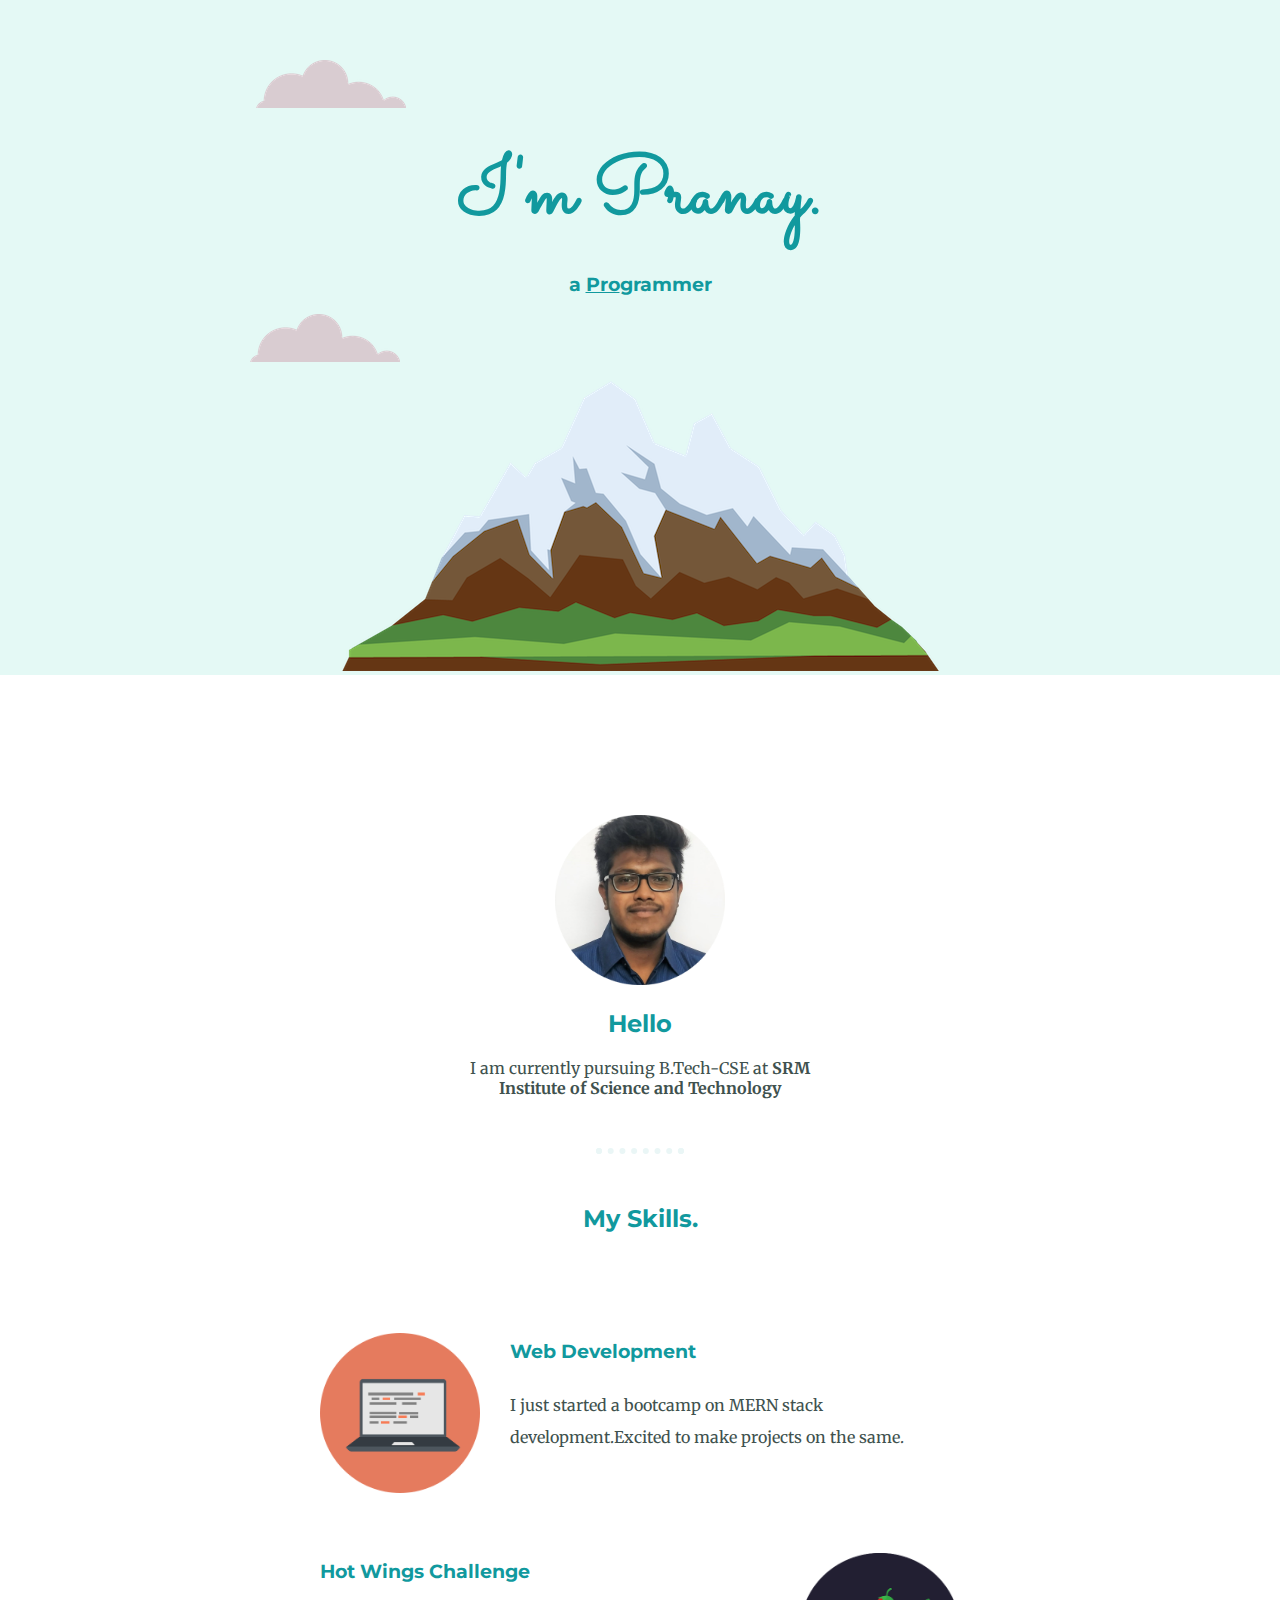
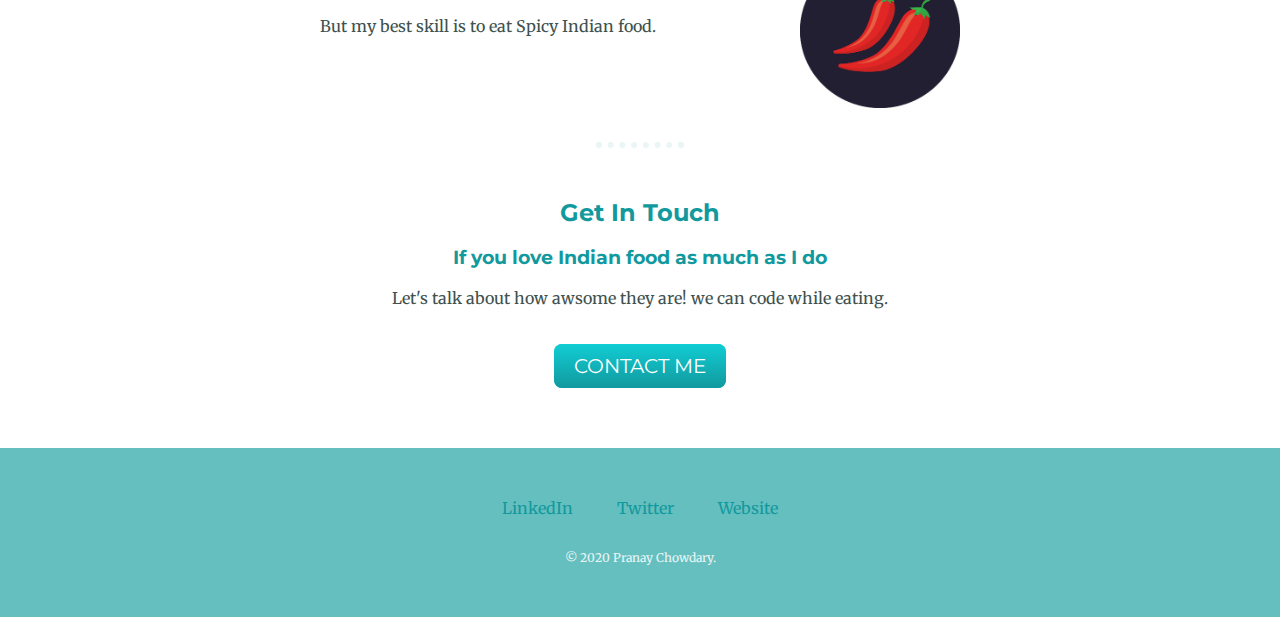
<file: index.html>
<!DOCTYPE html>
<html lang="en">
  <head>
    <meta charset="UTF-8" />
    <meta name="viewport" content="width=device-width, initial-scale=1.0" />
    <link rel="stylesheet" href="style.css" />
    <link
      rel="icon"
      href="https://encrypted-tbn0.gstatic.com/images?q=tbn:ANd9GcQVmbAXpXtojxzsDAoWM87Pkdp5Djw4nnFG5Q&usqp=CAU"
    />
    <link rel="preconnect" href="https://fonts.gstatic.com" />
    <link
      href="https://fonts.googleapis.com/css2?family=Merriweather:wght@300&family=Montserrat&family=Sacramento&display=swap"
      rel="stylesheet"
    />
    <title>Pranay Chowdary</title>
  </head>
  <body>
    <div class="top-container">
      <img class="top-cloud" src="cloud.png" alt="cloud" />
      <div class="name">
        <h1>I'm Pranay.</h1>
        <h3>a <span class="pro">Pro</span>grammer</h3>
      </div>
      <img class="bottom-cloud" src="cloud.png" alt="cloud" />
      <img src="mountain.png" alt="mountain" />
    </div>

    <div class="middle-container">
      <div class="profile">
        <img src="circle-cropped.png" alt="Pranay" width="170" />
        <h2>Hello</h2>
        <p>
          I am currently pursuing B.Tech-CSE at
          <b>SRM Institute of Science and Technology</b>
        </p>
      </div>
      <hr />
      <div class="skills">
        <h2>My Skills.</h2>
        <div class="skill-row">
          <img class="computer-img" src="computer.png" alt="" />
          <h3>Web Development</h3>
          <p>
            I just started a bootcamp on MERN stack development.Excited to make
            projects on the same.
          </p>
        </div>
        <div class="skill-row">
          <img class="chilli-img" src="chillies.png" alt="" />
          <h3>Hot Wings Challenge</h3>
          <p>But my best skill is to eat Spicy Indian food.</p>
        </div>
      </div>
      <hr />
      <div class="contact-me">
        <h2>Get In Touch</h2>
        <h3>If you love Indian food as much as I do</h3>
        <p>Let's talk about how awsome they are! we can code while eating.</p>
        <a class="btn" href="mailto:pranaychowdary2468@gmail.com">CONTACT ME</a>
      </div>
    </div>

    <div class="bottom-container">
      <a class="footer-link" href="https://www.linkedin.com/">LinkedIn</a>
      <a class="footer-link" href="https://twitter.com/">Twitter</a>
      <a class="footer-link" href="https://www.appbrewery.co/">Website</a>
      
      <p class="copy-right">© 2020 Pranay Chowdary.</p>
    </div>
  </body>
</html>
</file>
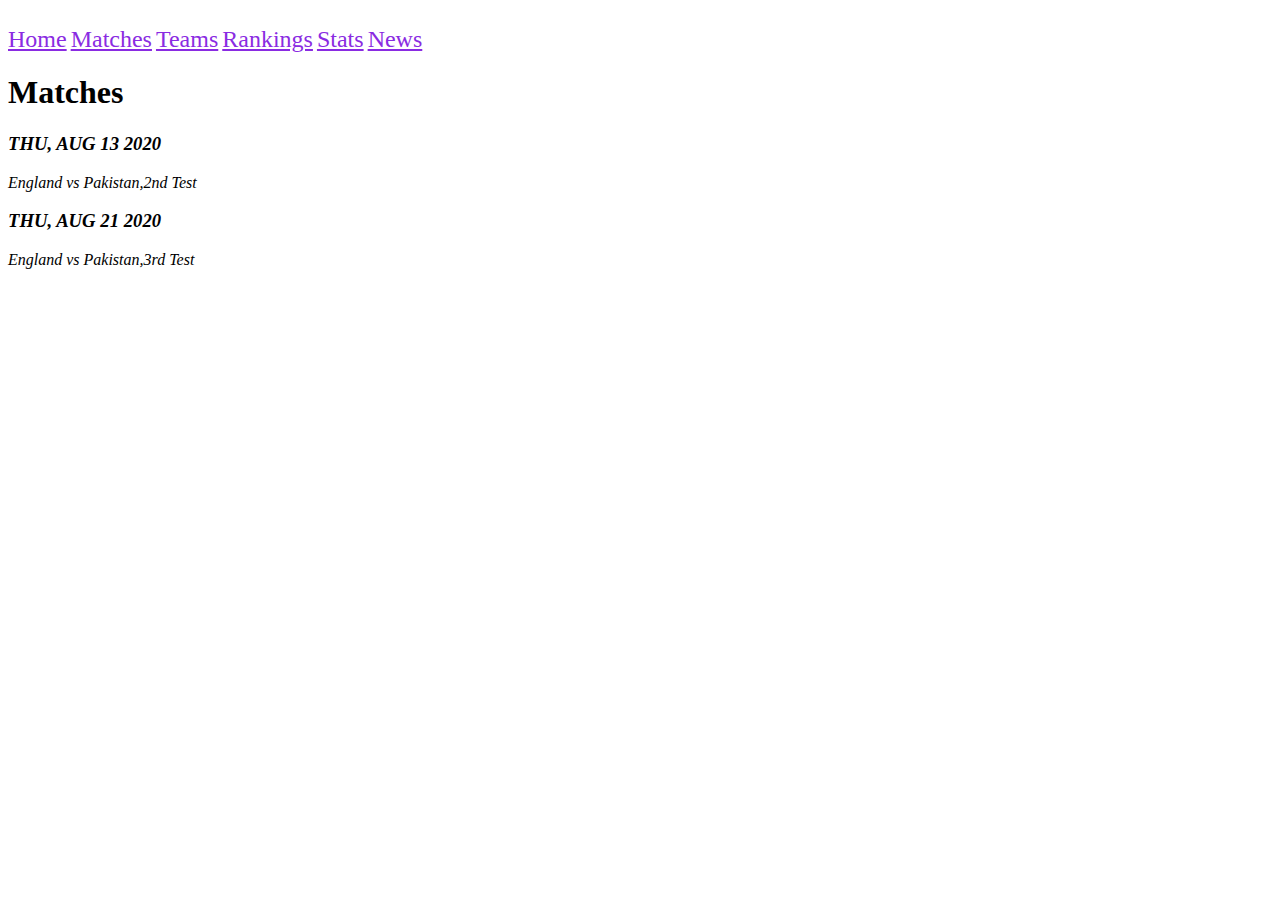
<file: fixtures.html>
<html>

<br><a style="color:BlueViolet;font-size:150%;" href ="index.html">Home</a>
<a style="color:BlueViolet;font-size:150%;" href ="fixtures.html">Matches</a>
<a style="color:BlueViolet;font-size:150%;" href ="teams.html">Teams</a>
<a style="color:BlueViolet;font-size:150%;" href ="rankings.html">Rankings</a>
<a style="color:BlueViolet;font-size:150%;" href ="stats.html">Stats</a>
<a style="color:BlueViolet;font-size:150%;" href ="news.html">News</a>
<h1>Matches</h1>

<h3><em>THU, AUG 13 2020</h3>
<p1>England vs Pakistan,2nd Test</p1>

<h3>THU, AUG 21 2020</h3>
<p1>England vs Pakistan,3rd Test</p1>
</file>
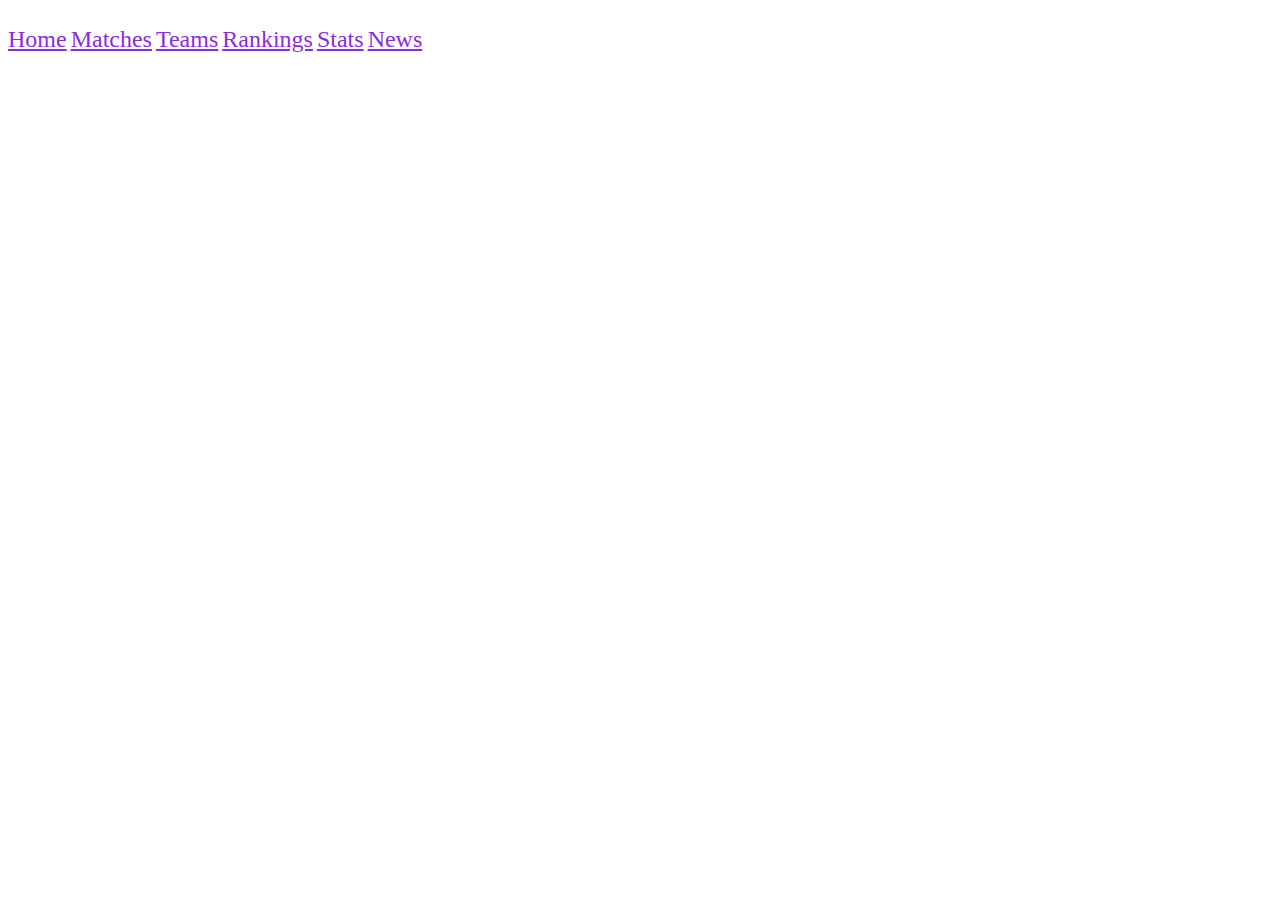
<file: news.html>
<html>

<br><a style="color:BlueViolet;font-size:150%;" href ="index.html">Home</a>
<a style="color:BlueViolet;font-size:150%;" href ="fixtures.html">Matches</a>
<a style="color:BlueViolet;font-size:150%;" href ="teams.html">Teams</a>
<a style="color:BlueViolet;font-size:150%;" href ="rankings.html">Rankings</a>
<a style="color:BlueViolet;font-size:150%;" href ="stats.html">Stats</a>
<a style="color:BlueViolet;font-size:150%;" href ="news.html">News</a>
</file>
<file: style.css>
body {
  margin: 0px;
  text-align: center;
  font-family: "Merriweather", serif;
  color: #40514e;
}
.top-container {
  background-color: #e4f9f5;
  position: relative;
}
a {
  color: #11999e;
  text-decoration: none;
  padding: 20px;
}
a:hover {
  color: #eaf6f6;
}

h1 {
  margin-top: 0px;
  margin: 0 auto;
  font-family: "Sacramento", cursive;
  font-size: 80px;
  color: #11999e;
}
h2 {
  font-family: "Montserrat", sans-serif;
  color: #11999e;
}
h3 {
  font-family: "Montserrat", sans-serif;
  color: #11999e;
}
.middle-container {
  margin: 100px 0px;
}
.bottom-container {
  background-color: #66bfbf;
  padding: 50px 0 20px 0;
}
.profile {
  padding-top: 40px;
  width: 30%;
  margin: auto;
}
.pro {
  text-decoration: underline;
}
.top-cloud {
  display: block;
  position: relative;
  left:20%;
  padding-top: 60px;
  padding-bottom: 30px;
}
.bottom-cloud {
  position: absolute;
  left: 250px;
}
.skill-row {
  width: 50%;
  margin: auto;
  text-align: left;
  line-height: 2;
  margin: 100px auto 100px auto;
}
.computer-img {
  width: 25%;
  float: left;
  padding-right: 30px;
}
.chilli-img {
  width: 25%;
  float: right;
  padding-left: 30px;
}
hr {
  border: dotted #eaf6f6 6px;
  border-bottom: none;
  width: 6%;
  margin: 50px auto 50px auto;
}
.btn {
  background: #11cdd4;
  background-image: -webkit-linear-gradient(top, #11cdd4, #11999e);
  background-image: -moz-linear-gradient(top, #11cdd4, #11999e);
  background-image: -ms-linear-gradient(top, #11cdd4, #11999e);
  background-image: -o-linear-gradient(top, #11cdd4, #11999e);
  background-image: linear-gradient(to bottom, #11cdd4, #11999e);
  -webkit-border-radius: 8;
  border-radius: 8px;
  padding: 10px 20px 10px 20px;
  text-decoration: none;
  font-family: "Montserrat", sans-serif;
  color: #ffffff;
  font-size: 20px;
  position: relative;
  top: 30px;
}

.btn:hover {
  background: #30e3cb;
  background-image: -webkit-linear-gradient(top, #30e3cb, #2bc4ad);
  background-image: -moz -linear-gradient(top, #30e3cb, #2bc4ad);
  background-image: -ms-linear-gradient(top, #30e3cb, #2bc4ad);
  background-image: -o-linear-gradient(top, #30e3cb, #2bc4ad);
  background-image: linear-gradient(to bottom,   #30e3cb, #2bc4ad);
  text-decoration: none;
}
.copy-right {
  color: #eaf6f6;
  font-size: 0.75rem;
  padding: 20px 0;
}
.contact-me {
  padding: 20px auto 20px auto;
}
</file>
